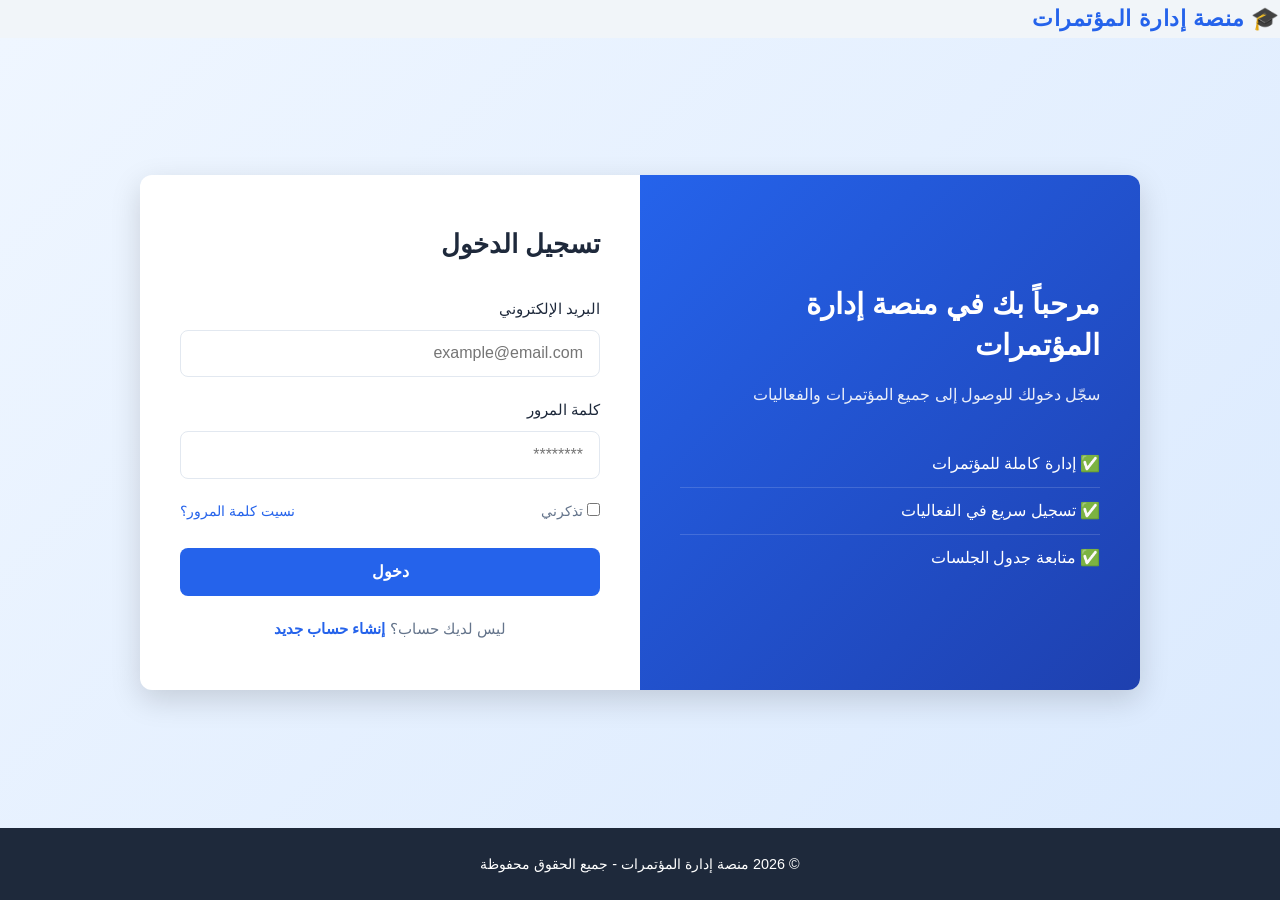
<file: index.html>
<!DOCTYPE html>
<html lang="ar" dir="rtl">
<head>
    <meta charset="UTF-8">
    <meta name="viewport" content="width=device-width, initial-scale=1.0">
    <title>تسجيل الدخول | منصة إدارة المؤتمرات</title>
    <link rel="stylesheet" href="css/style.css">
</head>
<body>

    <div class="login-logo-top">
    <span class="logo">🎓 منصة إدارة المؤتمرات</span>
</div>
    <main class="login-page">
        <div class="login-container">
            
            <!-- الجانب الأيسر: الترحيب -->
            <div class="login-info">
                <h1>مرحباً بك في منصة إدارة المؤتمرات</h1>
                <p>سجّل دخولك للوصول إلى جميع المؤتمرات والفعاليات</p>
                <ul class="features">
                    <li>✅ إدارة كاملة للمؤتمرات</li>
                    <li>✅ تسجيل سريع في الفعاليات</li>
                    <li>✅ متابعة جدول الجلسات</li>
                </ul>
            </div>

            <!-- الجانب الأيمن: النموذج -->
            <div class="login-form-box">
                <h2>تسجيل الدخول</h2>
                <form id="loginForm">
                    
                    <div class="form-group">
                        <label for="email">البريد الإلكتروني</label>
                        <input type="email" id="email" name="email" 
                               placeholder="example@email.com" required>
                    </div>

                    <div class="form-group">
                        <label for="password">كلمة المرور</label>
                        <input type="password" id="password" name="password" 
                               placeholder="********" required>
                    </div>

                    <div class="form-options">
                        <label>
                            <input type="checkbox" name="remember"> تذكرني
                        </label>
                        <a href="#">نسيت كلمة المرور؟</a>
                    </div>

                    <button type="submit" class="btn-primary">دخول</button>

                    <p class="register-link">
                        ليس لديك حساب؟ <a href="#">إنشاء حساب جديد</a>
                    </p>
                </form>
            </div>

        </div>
    </main>

    <!-- التذييل -->
    <footer class="footer">
        <p>© 2026 منصة إدارة المؤتمرات - جميع الحقوق محفوظة</p>
    </footer>

    <script src="js/script.js"></script>
</body>
                            </html>
</file>
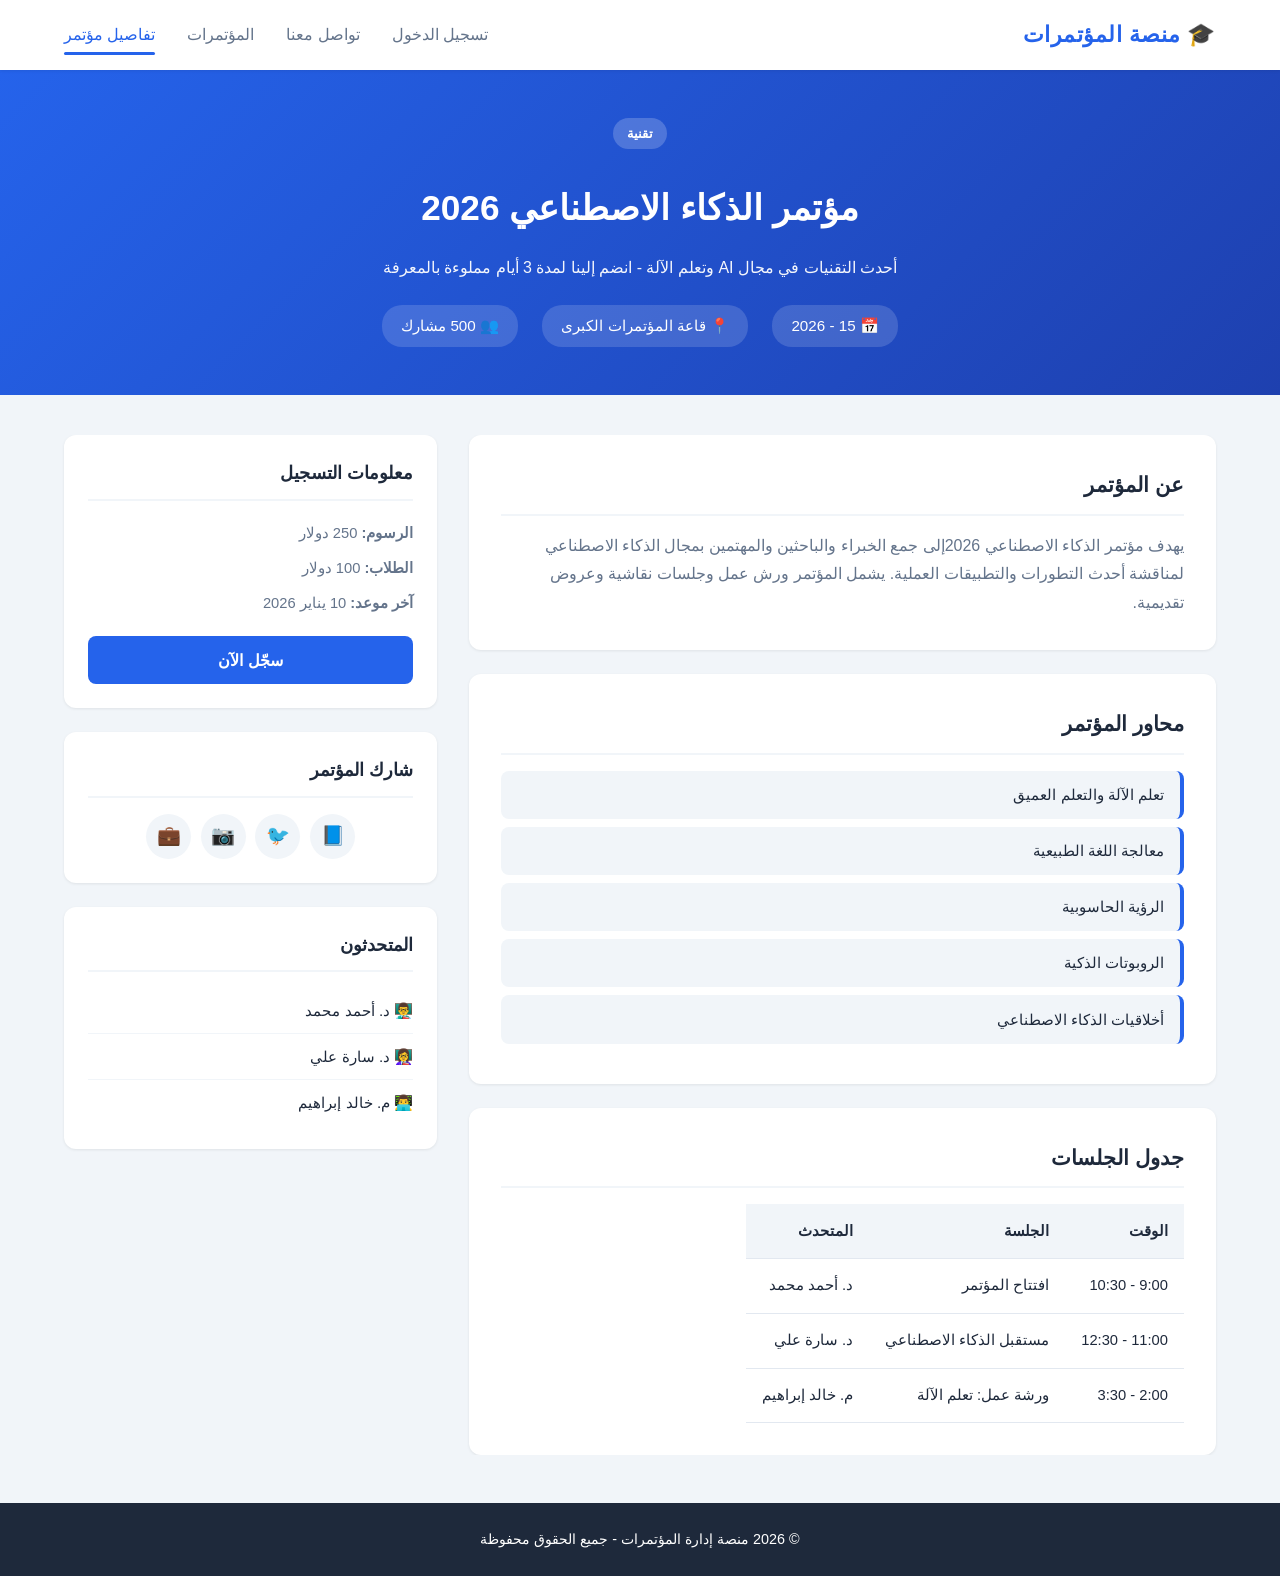
<file: conference -detailes.html>
<!DOCTYPE html>
<html lang="ar" dir="rtl">
<head>
    <meta charset="UTF-8">
    <meta name="viewport" content="width=device-width, initial-scale=1.0">
    <title>تفاصيل المؤتمر | منصة إدارة المؤتمرات</title>
    <link rel="stylesheet" href="css/style.css">
</head>
<body>

    <header class="navbar">
        <div class="logo">🎓 منصة المؤتمرات</div>
        <nav>
            <ul class="nav-links">
                <li><a href="index.html">تسجيل الدخول</a></li>
                <li><a href="contact.html">تواصل معنا</a></li>
                <li><a href="conferences.html">المؤتمرات</a></li>
                <li><a href="conference-details.html" class="active">تفاصيل مؤتمر</a></li>
            </ul>
        </nav>
    </header>

    <main class="details-page">

        <!-- رأس المؤتمر -->
        <section class="details-hero">
            <span class="badge">تقنية</span>
            <h1>مؤتمر الذكاء الاصطناعي 2026</h1>
            <p>أحدث التقنيات في مجال AI وتعلم الآلة - انضم إلينا لمدة 3 أيام مملوءة بالمعرفة</p>

            <div class="hero-meta">
                <span>📅 15 - 2026</span>
                <span>📍 قاعة المؤتمرات الكبرى</span>
                <span>👥 500 مشارك</span>
            </div>
        </section>

        <div class="details-container">

            <!-- المحتوى الرئيسي -->
            <div class="details-content">

                <section class="detail-box">
                    <h2>عن المؤتمر</h2>
                    <p>
                        يهدف مؤتمر الذكاء الاصطناعي 2026إلى جمع الخبراء والباحثين والمهتمين
                        بمجال الذكاء الاصطناعي لمناقشة أحدث التطورات والتطبيقات العملية.
                        يشمل المؤتمر ورش عمل وجلسات نقاشية وعروض تقديمية.
                    </p>
                </section>

                <section class="detail-box">
                    <h2>محاور المؤتمر</h2>
                    <ul class="topics-list">
                        <li>تعلم الآلة والتعلم العميق</li>
                        <li>معالجة اللغة الطبيعية</li>
                        <li>الرؤية الحاسوبية</li>
                        <li>الروبوتات الذكية</li>
                        <li>أخلاقيات الذكاء الاصطناعي</li>
                    </ul>
                </section>

                <section class="detail-box">
                    <h2>جدول الجلسات</h2>
                    <table class="schedule-table">
                        <thead>
                            <tr>
                                <th>الوقت</th>
                                <th>الجلسة</th>
                                <th>المتحدث</th>
                            </tr>
                        </thead>
                        <tbody>
                            <tr>
                                <td>9:00 - 10:30</td>
                                <td>افتتاح المؤتمر</td>
                                <td>د. أحمد محمد</td>
                            </tr>
                            <tr>
                                <td>11:00 - 12:30</td>
                                <td>مستقبل الذكاء الاصطناعي</td>
                                <td>د. سارة علي</td>
                            </tr>
                            <tr>
                                <td>2:00 - 3:30</td>
                                <td>ورشة عمل: تعلم الآلة</td>
                                <td>م. خالد إبراهيم</td>
                            </tr>
                        </tbody>
                    </table>
                </section>

            </div>

            <!-- الشريط الجانبي -->
            <aside class="details-sidebar">

                <div class="sidebar-box">
                    <h3>معلومات التسجيل</h3>
                    <p><strong>الرسوم:</strong> 250 دولار</p>
                    <p><strong>الطلاب:</strong> 100 دولار</p>
                    <p><strong>آخر موعد:</strong> 10 يناير 2026</p>
                    <button class="btn-primary btn-full">سجّل الآن</button>
                </div>

                <div class="sidebar-box">
                    <h3>شارك المؤتمر</h3>
                    <div class="share-buttons">
                        <a href="#">📘</a>
                        <a href="#">🐦</a>
                        <a href="#">📷</a>
                        <a href="#">💼</a>
                    </div>
                </div>

                <div class="sidebar-box">
                    <h3>المتحدثون</h3>
                    <ul class="speakers-list">
                        <li>👨‍🏫 د. أحمد محمد</li>
                        <li>👩‍🏫 د. سارة علي</li>
                        <li>👨‍💻 م. خالد إبراهيم</li>
                    </ul>
                </div>

            </aside>

        </div>
    </main>

    <footer class="footer">
        <p>© 2026 منصة إدارة المؤتمرات - جميع الحقوق محفوظة</p>
    </footer>

    <script src="js/script.js"></script>
</body>
</html>
</file>
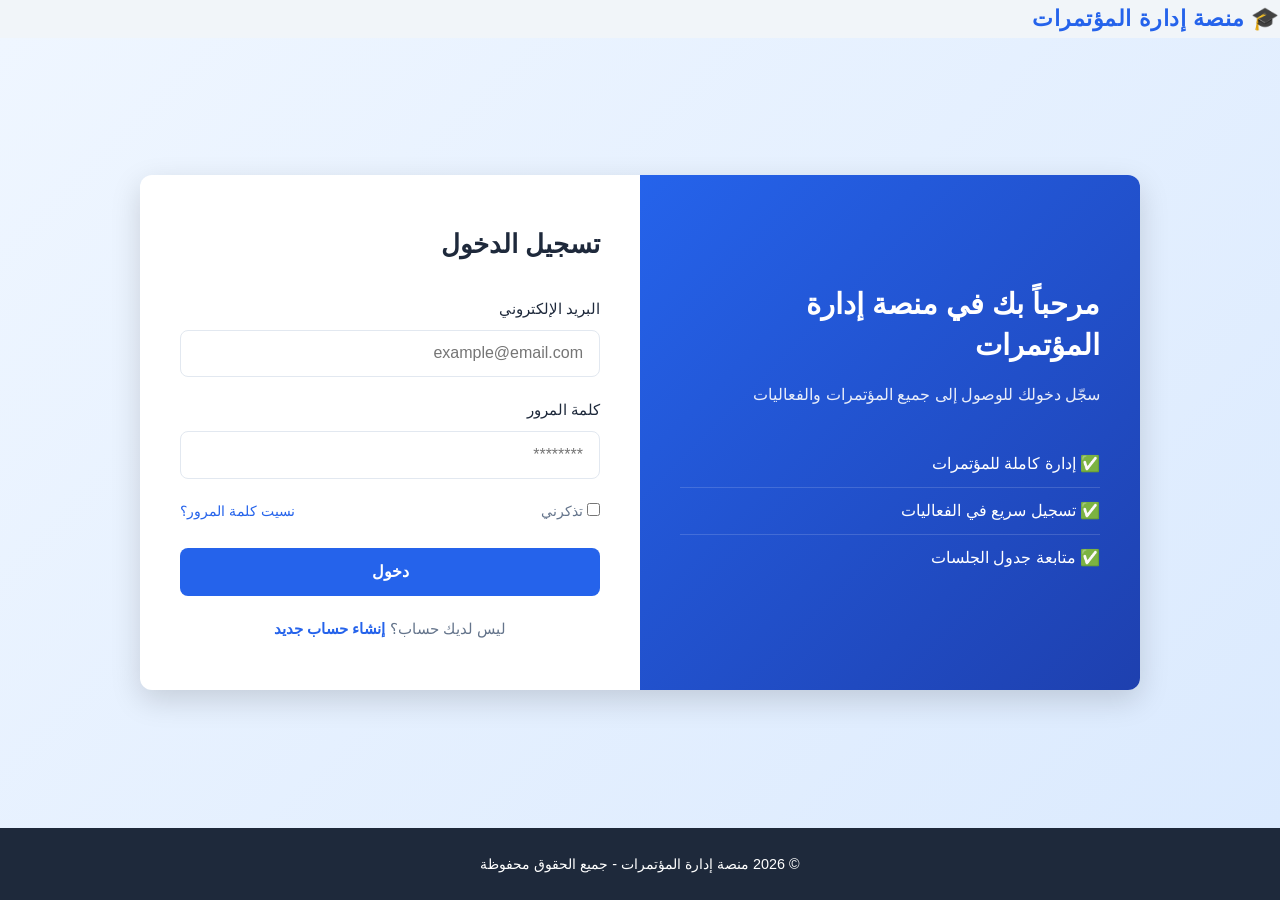
<file: conference-details.html>
<!DOCTYPE html>
<html lang="ar" dir="rtl">
<head>
    <meta charset="UTF-8">
    <meta name="viewport" content="width=device-width, initial-scale=1.0">
    <title>تفاصيل المؤتمر | منصة إدارة المؤتمرات</title>
    <link rel="stylesheet" href="css/style.css">
</head>
<body>

    <header class="navbar">
        <div class="logo">🎓 منصة المؤتمرات</div>
        <nav>
            <ul class="nav-links">
    <li><a href="conferences.html">المؤتمرات</a></li>
    <li><a href="conference-details.html">تفاصيل مؤتمر</a></li>
    <li><a href="contact.html">تواصل معنا</a></li>
    <li><a href="index.html" class="btn-logout">🚪 تسجيل خروج</a></li>
</ul>
        </nav>
    </header>

    <main class="details-page">

        <!-- رأس المؤتمر -->
        <section class="details-hero">
            <span class="badge">تقنية</span>
            <h1>مؤتمر الذكاء الاصطناعي 2026</h1>
            <p>أحدث التقنيات في مجال AI وتعلم الآلة - انضم إلينا لمدة 3 أيام مملوءة بالمعرفة</p>

            <div class="hero-meta">
                <span>📅 15 - 17 يناير 2026</span>
                <span>📍 قاعة المؤتمرات الكبرى</span>
                <span>👥 500 مشارك</span>
            </div>
        </section>

        <div class="details-container">

            <!-- المحتوى الرئيسي -->
            <div class="details-content">

                <section class="detail-box">
                    <h2>عن المؤتمر</h2>
                    <p>
                        يهدف مؤتمر الذكاء الاصطناعي 2026 إلى جمع الخبراء والباحثين والمهتمين
                        بمجال الذكاء الاصطناعي لمناقشة أحدث التطورات والتطبيقات العملية.
                        يشمل المؤتمر ورش عمل وجلسات نقاشية وعروض تقديمية.
                    </p>
                </section>

                <section class="detail-box">
                    <h2>محاور المؤتمر</h2>
                    <ul class="topics-list">
                        <li>تعلم الآلة والتعلم العميق</li>
                        <li>معالجة اللغة الطبيعية</li>
                        <li>الرؤية الحاسوبية</li>
                        <li>الروبوتات الذكية</li>
                        <li>أخلاقيات الذكاء الاصطناعي</li>
                    </ul>
                </section>

                <section class="detail-box">
                    <h2>جدول الجلسات</h2>
                    <table class="schedule-table">
                        <thead>
                            <tr>
                                <th>الوقت</th>
                                <th>الجلسة</th>
                                <th>المتحدث</th>
                            </tr>
                        </thead>
                        <tbody>
                            <tr>
                                <td>9:00 - 10:30</td>
                                <td>افتتاح المؤتمر</td>
                                <td>د. أحمد محمد</td>
                            </tr>
                            <tr>
                                <td>11:00 - 12:30</td>
                                <td>مستقبل الذكاء الاصطناعي</td>
                                <td>د. سارة علي</td>
                            </tr>
                            <tr>
                                <td>2:00 - 3:30</td>
                                <td>ورشة عمل: تعلم الآلة</td>
                                <td>م. خالد إبراهيم</td>
                            </tr>
                        </tbody>
                    </table>
                </section>

            </div>

            <!-- الشريط الجانبي -->
            <aside class="details-sidebar">

                <div class="sidebar-box">
                    <h3>معلومات التسجيل</h3>
                    <p><strong>الرسوم:</strong> 250 دولار</p>
                    <p><strong>الطلاب:</strong> 100 دولار</p>
                    <p><strong>آخر موعد:</strong> 10 يناير 2026</p>
                    <button class="btn-primary btn-full">سجّل الآن</button>
                </div>

                <div class="sidebar-box">
                    <h3>شارك المؤتمر</h3>
                    <div class="share-buttons">
                        <a href="#">📘</a>
                        <a href="#">🐦</a>
                        <a href="#">📷</a>
                        <a href="#">💼</a>
                    </div>
                </div>

                <div class="sidebar-box">
                    <h3>المتحدثون</h3>
                    <ul class="speakers-list">
                        <li>👨‍🏫 د. أحمد محمد</li>
                        <li>👩‍🏫 د. سارة علي</li>
                        <li>👨‍💻 م. خالد إبراهيم</li>
                    </ul>
                </div>

            </aside>

        </div>
    </main>

    <footer class="footer">
        <p> 2026 منصة إدارة المؤتمرات - جميع الحقوق محفوظة</p>
    </footer>

    <script src="js/script.js"></script>
</body>
</html>
</file>
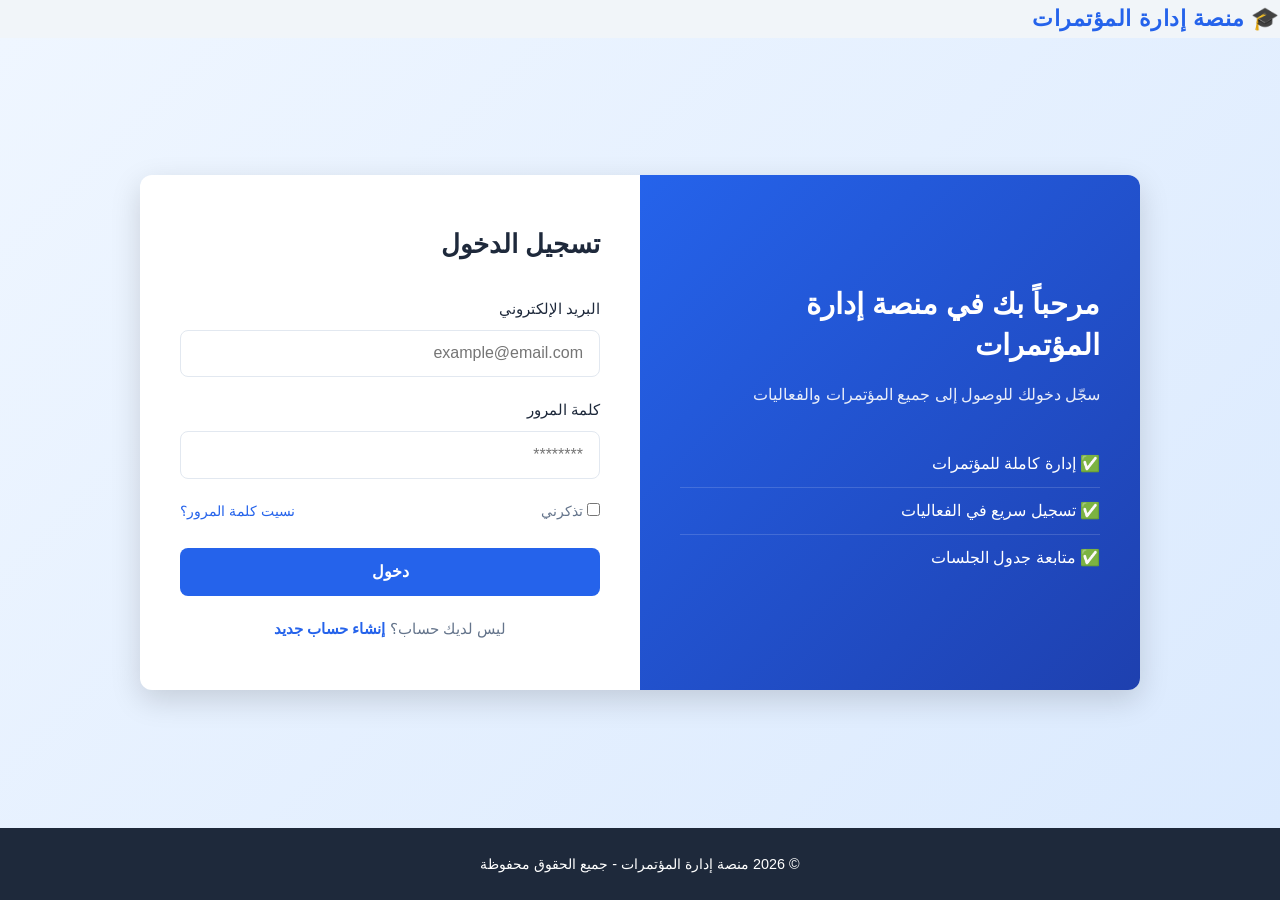
<file: conferences.html>
<!DOCTYPE html>
<html lang="ar" dir="rtl">
<head>
    <meta charset="UTF-8">
    <meta name="viewport" content="width=device-width, initial-scale=1.0">
    <title>المؤتمرات | منصة إدارة المؤتمرات</title>
    <link rel="stylesheet" href="css/style.css">
</head>
<body>

    <header class="navbar">
        <div class="logo">🎓 منصة المؤتمرات</div>
        <nav>
            <ul class="nav-links">
    <li><a href="conferences.html">المؤتمرات</a></li>
    <li><a href="conference-details.html">تفاصيل مؤتمر</a></li>
    <li><a href="contact.html">تواصل معنا</a></li>
    <li><a href="index.html" class="btn-logout">🚪 تسجيل خروج</a></li>
</ul>
        </nav>
    </header>

    <main class="conferences-page">
        <h1 class="page-title">المؤتمرات المتاحة</h1>
        <p class="page-subtitle">تصفّح وسجّل في أحدث المؤتمرات</p>

        <!-- شريط البحث -->
        <div class="search-bar">
            <input type="text" placeholder="ابحث عن مؤتمر...">
            <button>🔍 بحث</button>
        </div>

        <!-- شبكة المؤتمرات -->
        <div class="conferences-grid">

            <!-- بطاقة 1 -->
            <article class="conference-card">
                <div class="card-image" style="background:#4a90e2;">
                    <span>💻</span>
                </div>
                <div class="card-body">
                    <span class="badge">تقنية</span>
                    <h3>مؤتمر الذكاء 2026</h3>
                    <p>أحدث التقنيات في مجال AI وتعلم الآلة</p>
                    <ul class="card-meta">
                        <li>📅 15 يناير 2026</li>
                        <li>📍 قاعة المؤتمرات الكبرى</li>
                    </ul>
                    <a href="conference-details.html" class="btn-card">التفاصيل</a>
                </div>
            </article>

            <!-- بطاقة 2 -->
            <article class="conference-card">
                <div class="card-image" style="background:#27ae60;">
                    <span>🏥</span>
                </div>
                <div class="card-body">
                    <span class="badge">طب</span>
                    <h3>مؤتمر الطب الحديث</h3>
                    <p>آخر التطورات في المجال الطبي والصحي</p>
                    <ul class="card-meta">
                        <li>📅 20 فبراير 2026</li>
                        <li>📍 مستشفى الجامعة</li>
                    </ul>
                    <a href="conference-details.html" class="btn-card">التفاصيل</a>
                </div>
            </article>

            <!-- بطاقة 3 -->
            <article class="conference-card">
                <div class="card-image" style="background:#e67e22;">
                    <span>📚</span>
                </div>
                <div class="card-body">
                    <span class="badge">تعليم</span>
                    <h3>مؤتمر التعليم الرقمي</h3>
                    <p>مستقبل التعليم في العصر الرقمي</p>
                    <ul class="card-meta">
                        <li>📅 10 مارس 2026</li>
                        <li>📍 كلية التربية</li>
                    </ul>
                    <a href="conference-details.html" class="btn-card">التفاصيل</a>
                </div>
            </article>

            <!-- بطاقة 4 -->
            <article class="conference-card">
                <div class="card-image" style="background:#8e44ad;">
                    <span>📊</span>
                </div>
                <div class="card-body">
                    <span class="badge">أعمال</span>
                    <h3>مؤتمر ريادة الأعمال</h3>
                    <p>فرص الاستثمار وبناء المشاريع الناشئة</p>
                    <ul class="card-meta">
                        <li>📅 5 أبريل 2026</li>
                        <li>📍 فندق كورنثيا</li>
                    </ul>
                    <a href="conference-details.html" class="btn-card">التفاصيل</a>
                </div>
            </article>

            <!-- بطاقة 5 -->
            <article class="conference-card">
                <div class="card-image" style="background:#c0392b;">
                    <span>⚙️</span>
                </div>
                <div class="card-body">
                    <span class="badge">هندسة</span>
                    <h3>مؤتمر الهندسة المستدامة</h3>
                    <p>حلول هندسية صديقة للبيئة</p>
                    <ul class="card-meta">
                        <li>📅 12 مايو 2026</li>
                        <li>📍 جامعة الخرطوم</li>
                    </ul>
                    <a href="conference-details.html" class="btn-card">التفاصيل</a>
                </div>
            </article>

            <!-- بطاقة 6 -->
            <article class="conference-card">
                <div class="card-image" style="background:#16a085;">
                    <span>🌍</span>
                </div>
                <div class="card-body">
                    <span class="badge">بيئة</span>
                    <h3>مؤتمر التغير المناخي</h3>
                    <p>مواجهة تحديات المناخ العالمية</p>
                    <ul class="card-meta">
                        <li>📅 1 يونيو 2026</li>
                        <li>📍 قاعة الصداقة</li>
                    </ul>
                    <a href="conference-details.html" class="btn-card">التفاصيل</a>
                </div>
            </article>

        </div>
    </main>

    <footer class="footer">
        <p>© 2026 منصة إدارة المؤتمرات - جميع الحقوق محفوظة</p>
    </footer>

    <script src="js/script.js"></script>
</body>
</html>
</file>
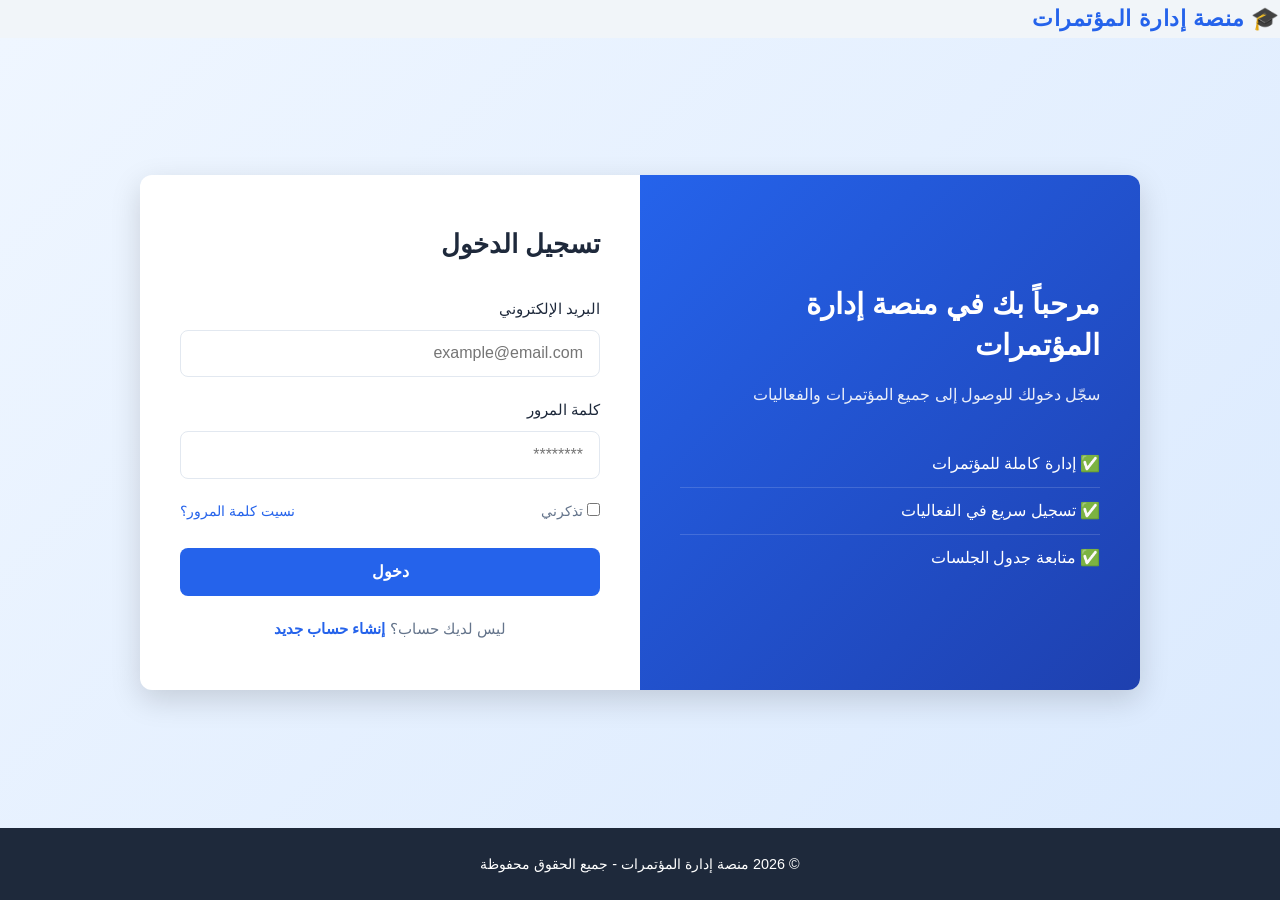
<file: contact.html>
<!DOCTYPE html>
<html lang="ar" dir="rtl">
<head>
    <meta charset="UTF-8">
    <meta name="viewport" content="width=device-width, initial-scale=1.0">
    <title>تواصل معنا | منصة إدارة المؤتمرات</title>
    <link rel="stylesheet" href="css/style.css">
</head>
<body>

    <header class="navbar">
        <div class="logo">🎓 منصة المؤتمرات</div>
        <nav>
            <ul class="nav-links">
    <li><a href="conferences.html">المؤتمرات</a></li>
    <li><a href="conference-details.html">تفاصيل مؤتمر</a></li>
    <li><a href="contact.html">تواصل معنا</a></li>
    <li><a href="index.html" class="btn-logout">🚪 تسجيل خروج</a></li>
</ul>
        </nav>
    </header>

    <main class="contact-page">
        <h1 class="page-title">تواصل معنا</h1>
        <p class="page-subtitle">نحن هنا للإجابة على استفساراتك</p>

        <div class="contact-container">

            <!-- معلومات الاتصال -->
            <div class="contact-info">
                <h2>معلومات التواصل</h2>

                <div class="info-item">
                    <span class="icon">📧</span>
                    <div>
                        <h4>البريد الإلكتروني</h4>
                        <p>info@conference.com</p>
                    </div>
                </div>

                <div class="info-item">
                    <span class="icon">📞</span>
                    <div>
                        <h4>الهاتف</h4>
                        <p>+249 123 456 789</p>
                    </div>
                </div>

                <div class="info-item">
                    <span class="icon">📍</span>
                    <div>
                        <h4>العنوان</h4>
                        <p>الخرطوم، السودان</p>
                    </div>
                </div>

                <div class="info-item">
                    <span class="icon">🕐</span>
                    <div>
                        <h4>أوقات العمل</h4>
                        <p>الأحد - الخميس: 9ص - 5م</p>
                    </div>
                </div>
            </div>

            <!-- نموذج التواصل -->
            <div class="contact-form-box">
                <h2>أرسل رسالة</h2>
                <form id="contactForm">
                    
                    <div class="form-group">
                        <label for="name">الاسم الكامل</label>
                        <input type="text" id="name" name="name" 
                               placeholder="أدخل اسمك" required>
                    </div>

                    <div class="form-group">
                        <label for="email">البريد الإلكتروني</label>
                        <input type="email" id="email" name="email" 
                               placeholder="example@email.com" required>
                    </div>

                    <div class="form-group">
                        <label for="subject">الموضوع</label>
                        <input type="text" id="subject" name="subject" 
                               placeholder="موضوع الرسالة" required>
                    </div>

                    <div class="form-group">
                        <label for="message">الرسالة</label>
                        <textarea id="message" name="message" rows="5" 
                                  placeholder="اكتب رسالتك هنا..." required></textarea>
                    </div>

                    <button type="submit" class="btn-primary">إرسال</button>
                </form>
            </div>

        </div>
    </main>

    <footer class="footer">
        <p>© 2026 منصة إدارة المؤتمرات - جميع الحقوق محفوظة</p>
    </footer>

    <script src="js/script.js"></script>
</body>
</html>
</file>
<file: css/style.css>
/* ============================================
   1. إعدادات عامة (Reset & Global)
   ============================================ */

* {
    margin: 0;
    padding: 0;
    box-sizing: border-box;
}

:root {
    /* الألوان الأساسية */
    --primary: #2563eb;
    --primary-dark: #1e40af;
    --primary-light: #3b82f6;
    --secondary: #f59e0b;
    --success: #10b981;
    --danger: #ef4444;

    /* الألوان المحايدة */
    --dark: #1e293b;
    --gray: #64748b;
    --light-gray: #f1f5f9;
    --white: #ffffff;
    --border: #e2e8f0;

    /* الظلال */
    --shadow-sm: 0 1px 3px rgba(0, 0, 0, 0.08);
    --shadow-md: 0 4px 12px rgba(0, 0, 0, 0.1);
    --shadow-lg: 0 10px 30px rgba(0, 0, 0, 0.15);

    /* الحدود */
    --radius: 12px;
    --radius-sm: 8px;

    /* الانتقالات */
    --transition: all 0.3s ease;
}

html {
    scroll-behavior: smooth;
}

body {
    font-family: 'Segoe UI', 'Tahoma', 'Arial', sans-serif;
    background: var(--light-gray);
    color: var(--dark);
    line-height: 1.7;
    min-height: 100vh;
    display: flex;
    flex-direction: column;
}

a {
    text-decoration: none;
    color: inherit;
    transition: var(--transition);
}

ul {
    list-style: none;
}

img {
    max-width: 100%;
    display: block;
}


/* ============================================
   2. شريط التنقل (Navbar)
   ============================================ */

.navbar {
    background: var(--white);
    box-shadow: var(--shadow-sm);
    padding: 1rem 5%;
    display: flex;
    justify-content: space-between;
    align-items: center;
    position: sticky;
    top: 0;
    z-index: 1000;
}

.logo {
    font-size: 1.4rem;
    font-weight: 700;
    color: var(--primary);
    letter-spacing: 0.5px;
}

.nav-links {
    display: flex;
    gap: 2rem;
}

.nav-links a {
    font-weight: 500;
    color: var(--gray);
    padding: 0.5rem 0;
    position: relative;
}

.nav-links a:hover {
    color: var(--primary);
}

.nav-links a.active {
    color: var(--primary);
}

.nav-links a.active::after,
.nav-links a:hover::after {
    content: '';
    position: absolute;
    bottom: -4px;
    right: 0;
    width: 100%;
    height: 3px;
    background: var(--primary);
    border-radius: 3px;
}


/* ============================================
   3. الأزرار (Buttons)
   ============================================ */

.btn-primary {
    background: var(--primary);
    color: var(--white);
    border: none;
    padding: 0.9rem 2rem;
    border-radius: var(--radius-sm);
    font-size: 1rem;
    font-weight: 600;
    cursor: pointer;
    transition: var(--transition);
    width: 100%;
    font-family: inherit;
}

.btn-primary:hover {
    background: var(--primary-dark);
    transform: translateY(-2px);
    box-shadow: var(--shadow-md);
}

.btn-primary:active {
    transform: translateY(0);
}

.btn-full {
    width: 100%;
}


/* ============================================
   4. العناوين العامة
   ============================================ */

.page-title {
    font-size: 2.2rem;
    color: var(--dark);
    text-align: center;
    margin-bottom: 0.5rem;
    font-weight: 700;
}

.page-subtitle {
    text-align: center;
    color: var(--gray);
    margin-bottom: 2.5rem;
    font-size: 1.05rem;
}


/* ============================================
   5. الصفحة الأولى: تسجيل الدخول
   ============================================ */

.login-page {
    flex: 1;
    display: flex;
    align-items: center;
    justify-content: center;
    padding: 3rem 5%;
    background: linear-gradient(135deg, #eff6ff 0%, #dbeafe 100%);
}

.login-container {
    display: grid;
    grid-template-columns: 1fr 1fr;
    max-width: 1000px;
    width: 100%;
    background: var(--white);
    border-radius: var(--radius);
    box-shadow: var(--shadow-lg);
    overflow: hidden;
}

/* الجانب الأيسر: الترحيب */
.login-info {
    background: linear-gradient(135deg, var(--primary) 0%, var(--primary-dark) 100%);
    color: var(--white);
    padding: 3rem 2.5rem;
    display: flex;
    flex-direction: column;
    justify-content: center;
}

.login-info h1 {
    font-size: 1.8rem;
    margin-bottom: 1rem;
    line-height: 1.4;
}

.login-info p {
    margin-bottom: 2rem;
    opacity: 0.9;
}

.features li {
    padding: 0.6rem 0;
    font-size: 1rem;
    border-bottom: 1px solid rgba(255, 255, 255, 0.15);
}

.features li:last-child {
    border-bottom: none;
}

/* الجانب الأيمن: النموذج */
.login-form-box {
    padding: 3rem 2.5rem;
    display: flex;
    flex-direction: column;
    justify-content: center;
}

.login-form-box h2 {
    font-size: 1.6rem;
    margin-bottom: 1.8rem;
    color: var(--dark);
}

.form-group {
    margin-bottom: 1.3rem;
}

.form-group label {
    display: block;
    margin-bottom: 0.5rem;
    font-weight: 500;
    color: var(--dark);
    font-size: 0.95rem;
}

.form-group input,
.form-group textarea {
    width: 100%;
    padding: 0.85rem 1rem;
    border: 1.5px solid var(--border);
    border-radius: var(--radius-sm);
    font-size: 1rem;
    font-family: inherit;
    transition: var(--transition);
    background: var(--white);
}

.form-group input:focus,
.form-group textarea:focus {
    outline: none;
    border-color: var(--primary);
    box-shadow: 0 0 0 3px rgba(37, 99, 235, 0.1);
}

.form-options {
    display: flex;
    justify-content: space-between;
    align-items: center;
    margin-bottom: 1.5rem;
    font-size: 0.9rem;
    color: var(--gray);
}

.form-options a {
    color: var(--primary);
    font-weight: 500;
}

.form-options a:hover {
    text-decoration: underline;
}

.register-link {
    text-align: center;
    margin-top: 1.3rem;
    color: var(--gray);
    font-size: 0.95rem;
}

.register-link a {
    color: var(--primary);
    font-weight: 600;
}


/* ============================================
   6. الصفحة الثانية: تواصل معنا
   ============================================ */

.contact-page {
    flex: 1;
    padding: 3rem 5%;
    max-width: 1200px;
    margin: 0 auto;
    width: 100%;
}

.contact-container {
    display: grid;
    grid-template-columns: 1fr 1.5fr;
    gap: 2rem;
    margin-top: 2rem;
}

/* معلومات التواصل */
.contact-info {
    background: var(--white);
    padding: 2rem;
    border-radius: var(--radius);
    box-shadow: var(--shadow-sm);
}

.contact-info h2 {
    font-size: 1.4rem;
    margin-bottom: 1.5rem;
    color: var(--dark);
    padding-bottom: 0.8rem;
    border-bottom: 2px solid var(--light-gray);
}

.info-item {
    display: flex;
    gap: 1rem;
    padding: 1rem 0;
    border-bottom: 1px solid var(--light-gray);
    align-items: flex-start;
}

.info-item:last-child {
    border-bottom: none;
}

.info-item .icon {
    font-size: 1.5rem;
    width: 45px;
    height: 45px;
    background: var(--light-gray);
    border-radius: 50%;
    display: flex;
    align-items: center;
    justify-content: center;
    flex-shrink: 0;
}

.info-item h4 {
    font-size: 1rem;
    color: var(--dark);
    margin-bottom: 0.2rem;
}

.info-item p {
    color: var(--gray);
    font-size: 0.9rem;
}

/* نموذج التواصل */
.contact-form-box {
    background: var(--white);
    padding: 2rem;
    border-radius: var(--radius);
    box-shadow: var(--shadow-sm);
}

.contact-form-box h2 {
    font-size: 1.4rem;
    margin-bottom: 1.5rem;
    color: var(--dark);
    padding-bottom: 0.8rem;
    border-bottom: 2px solid var(--light-gray);
}

.contact-form-box textarea {
    resize: vertical;
    min-height: 120px;
}


/* ============================================
   7. الصفحة الثالثة: المؤتمرات
   ============================================ */

.conferences-page {
    flex: 1;
    padding: 3rem 5%;
    max-width: 1300px;
    margin: 0 auto;
    width: 100%;
}

/* شريط البحث */
.search-bar {
    display: flex;
    gap: 0.5rem;
    max-width: 600px;
    margin: 0 auto 2.5rem;
}

.search-bar input {
    flex: 1;
    padding: 0.9rem 1.2rem;
    border: 1.5px solid var(--border);
    border-radius: var(--radius-sm);
    font-size: 1rem;
    font-family: inherit;
    transition: var(--transition);
}

.search-bar input:focus {
    outline: none;
    border-color: var(--primary);
    box-shadow: 0 0 0 3px rgba(37, 99, 235, 0.1);
}

.search-bar button {
    background: var(--primary);
    color: var(--white);
    border: none;
    padding: 0 1.8rem;
    border-radius: var(--radius-sm);
    font-size: 1rem;
    font-weight: 600;
    cursor: pointer;
    transition: var(--transition);
    font-family: inherit;
}

.search-bar button:hover {
    background: var(--primary-dark);
}

/* شبكة المؤتمرات */
.conferences-grid {
    display: grid;
    grid-template-columns: repeat(auto-fill, minmax(300px, 1fr));
    gap: 1.8rem;
}

.conference-card {
    background: var(--white);
    border-radius: var(--radius);
    overflow: hidden;
    box-shadow: var(--shadow-sm);
    transition: var(--transition);
    display: flex;
    flex-direction: column;
}

.conference-card:hover {
    transform: translateY(-6px);
    box-shadow: var(--shadow-lg);
}

.card-image {
    height: 160px;
    display: flex;
    align-items: center;
    justify-content: center;
    font-size: 3.5rem;
    color: var(--white);
}

.card-body {
    padding: 1.5rem;
    display: flex;
    flex-direction: column;
    flex: 1;
}

.badge {
    display: inline-block;
    background: var(--light-gray);
    color: var(--primary);
    padding: 0.3rem 0.9rem;
    border-radius: 20px;
    font-size: 0.8rem;
    font-weight: 600;
    margin-bottom: 0.8rem;
    align-self: flex-start;
}

.card-body h3 {
    font-size: 1.15rem;
    margin-bottom: 0.6rem;
    color: var(--dark);
}

.card-body p {
    color: var(--gray);
    font-size: 0.92rem;
    margin-bottom: 1rem;
    flex: 1;
}

.card-meta {
    display: flex;
    flex-direction: column;
    gap: 0.4rem;
    margin-bottom: 1.2rem;
    font-size: 0.88rem;
    color: var(--gray);
}

.btn-card {
    display: block;
    text-align: center;
    background: var(--primary);
    color: var(--white);
    padding: 0.7rem;
    border-radius: var(--radius-sm);
    font-weight: 600;
    transition: var(--transition);
}

.btn-card:hover {
    background: var(--primary-dark);
}


/* ============================================
   8. الصفحة الرابعة: تفاصيل المؤتمر
   ============================================ */

.details-page {
    flex: 1;
    padding-bottom: 3rem;
}

/* رأس المؤتمر */
.details-hero {
    background: linear-gradient(135deg, var(--primary) 0%, var(--primary-dark) 100%);
    color: var(--white);
    padding: 3rem 5%;
    text-align: center;
}

.details-hero .badge {
    background: rgba(255, 255, 255, 0.2);
    color: var(--white);
}

.details-hero h1 {
    font-size: 2.2rem;
    margin: 1rem 0;
}

.details-hero > p {
    max-width: 700px;
    margin: 0 auto 1.5rem;
    opacity: 0.95;
}

.hero-meta {
    display: flex;
    justify-content: center;
    flex-wrap: wrap;
    gap: 1.5rem;
    font-size: 0.95rem;
}

.hero-meta span {
    background: rgba(255, 255, 255, 0.15);
    padding: 0.5rem 1.2rem;
    border-radius: 20px;
}

/* الحاوية */
.details-container {
    display: grid;
    grid-template-columns: 2fr 1fr;
    gap: 2rem;
    max-width: 1200px;
    margin: 2.5rem auto 0;
    padding: 0 5%;
}

.details-content {
    display: flex;
    flex-direction: column;
    gap: 1.5rem;
}

.detail-box {
    background: var(--white);
    padding: 2rem;
    border-radius: var(--radius);
    box-shadow: var(--shadow-sm);
}

.detail-box h2 {
    font-size: 1.3rem;
    margin-bottom: 1rem;
    color: var(--dark);
    padding-bottom: 0.7rem;
    border-bottom: 2px solid var(--light-gray);
}

.detail-box p {
    color: var(--gray);
    line-height: 1.8;
}

/* قائمة المحاور */
.topics-list li {
    padding: 0.7rem 1rem;
    margin-bottom: 0.5rem;
    background: var(--light-gray);
    border-radius: var(--radius-sm);
    border-right: 4px solid var(--primary);
    color: var(--dark);
    font-size: 0.95rem;
}

/* جدول الجلسات */
.schedule-table {
    width: 100%;
    border-collapse: collapse;
    margin-top: 0.5rem;
}

.schedule-table th,
.schedule-table td {
    padding: 0.9rem 1rem;
    text-align: right;
    border-bottom: 1px solid var(--border);
    font-size: 0.92rem;
}

.schedule-table th {
    background: var(--light-gray);
    color: var(--dark);
    font-weight: 600;
}

.schedule-table tr:hover td {
    background: #f8fafc;
}

/* الشريط الجانبي */
.details-sidebar {
    display: flex;
    flex-direction: column;
    gap: 1.5rem;
}

.sidebar-box {
    background: var(--white);
    padding: 1.5rem;
    border-radius: var(--radius);
    box-shadow: var(--shadow-sm);
}

.sidebar-box h3 {
    font-size: 1.1rem;
    margin-bottom: 1rem;
    color: var(--dark);
    padding-bottom: 0.6rem;
    border-bottom: 2px solid var(--light-gray);
}

.sidebar-box p {
    color: var(--gray);
    font-size: 0.92rem;
    padding: 0.3rem 0;
}

.sidebar-box .btn-primary {
    margin-top: 1rem;
}

/* أزرار المشاركة */
.share-buttons {
    display: flex;
    gap: 0.6rem;
    justify-content: center;
}

.share-buttons a {
    width: 45px;
    height: 45px;
    background: var(--light-gray);
    border-radius: 50%;
    display: flex;
    align-items: center;
    justify-content: center;
    font-size: 1.2rem;
    transition: var(--transition);
}

.share-buttons a:hover {
    background: var(--primary);
    transform: translateY(-3px);
}

/* قائمة المتحدثين */
.speakers-list li {
    padding: 0.6rem 0;
    border-bottom: 1px solid var(--light-gray);
    color: var(--dark);
    font-size: 0.95rem;
}

.speakers-list li:last-child {
    border-bottom: none;
}


/* ============================================
   9. التذييل (Footer)
   ============================================ */

.footer {
    background: var(--dark);
    color: var(--white);
    text-align: center;
    padding: 1.5rem 5%;
    font-size: 0.9rem;
    margin-top: auto;
}


/* ============================================
   10. التجاوب مع الشاشات (Responsive)
   ============================================ */

/* الأجهزة اللوحية */
@media (max-width: 992px) {

    .login-container {
        grid-template-columns: 1fr;
    }

    .login-info {
        padding: 2rem;
        text-align: center;
    }

    .contact-container {
        grid-template-columns: 1fr;
    }

    .details-container {
        grid-template-columns: 1fr;
    }

    .nav-links {
        gap: 1.2rem;
    }
}

/* الهواتف */
@media (max-width: 768px) {

    .navbar {
        flex-direction: column;
        gap: 0.8rem;
        padding: 1rem 4%;
    }

    .nav-links {
        flex-wrap: wrap;
        justify-content: center;
        gap: 1rem;
        font-size: 0.9rem;
    }

    .page-title {
        font-size: 1.6rem;
    }

    .login-info h1 {
        font-size: 1.4rem;
    }

    .login-form-box {
        padding: 2rem 1.5rem;
    }

    .details-hero h1 {
        font-size: 1.5rem;
    }

    .hero-meta {
        flex-direction: column;
        gap: 0.6rem;
        align-items: center;
    }

    .search-bar {
        flex-direction: column;
    }

    .search-bar button {
        padding: 0.9rem;
    }

    .conferences-grid {
        grid-template-columns: 1fr;
    }

    .detail-box {
        padding: 1.3rem;
    }

    /* جعل الجدول قابلاً للتمرير على الجوال */
    .detail-box {
        overflow-x: auto;
    }

    .schedule-table {
        min-width: 500px;
    }
}

/* الهواتف الصغيرة */
@media (max-width: 480px) {

    .logo {
        font-size: 1.1rem;
    }

    .nav-links {
        font-size: 0.82rem;
        gap: 0.7rem;
    }

    .page-title {
        font-size: 1.4rem;
    }

    .form-options {
        flex-direction: column;
        gap: 0.5rem;
        align-items: flex-start;
    }

    .info-item {
        flex-direction: column;
        align-items: flex-start;
    }
}
/* إصلاح سريع للحركة يمين وشمال */
body, .details-page, .details-hero, .details-container {
  max-width: 100vw;
  overflow-x: hidden;
}
.detail-box {
  overflow-x: auto !important;
}
.schedule-table {
  min-width: unset !important;
  width: 100% !important;
  display: block;
  overflow-x: auto;
   }
</file>
